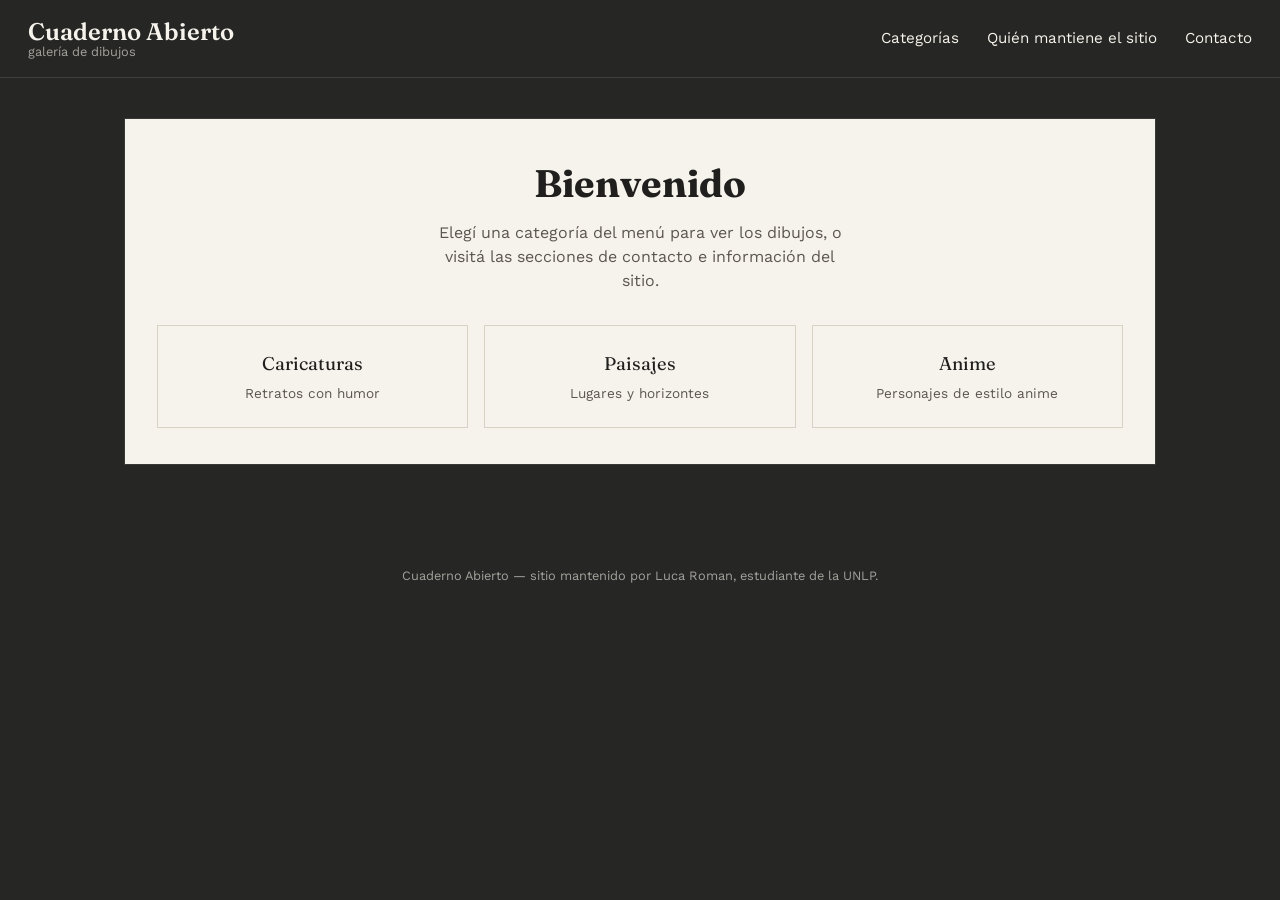
<file: app_claude/index.html>
<!DOCTYPE html>
<html lang="es">
<head>
  <meta charset="UTF-8">
  <meta name="viewport" content="width=device-width, initial-scale=1.0">
  <title>Cuaderno Abierto · Galería de dibujos</title>
  <link rel="stylesheet" href="estilosIA.css">
</head>
<body>

  <header class="cabecera">
    <div class="cabecera__marca">
      <a href="#inicio" class="marca__enlace">
        <span class="marca__titulo">Cuaderno Abierto</span>
        <span class="marca__subtitulo">galería de dibujos</span>
      </a>
    </div>

    <nav class="nav" aria-label="Navegación principal">
      <ul class="nav__lista">
        <li class="nav__item nav__item--desplegable">
          <a href="#caricaturas" class="nav__enlace">Categorías</a>
          <ul class="nav__submenu">
            <li><a href="#caricaturas">Caricaturas</a></li>
            <li><a href="#paisajes">Paisajes</a></li>
            <li><a href="#anime">Anime</a></li>
          </ul>
        </li>
        <li class="nav__item"><a href="#quien" class="nav__enlace">Quién mantiene el sitio</a></li>
        <li class="nav__item"><a href="#contacto" class="nav__enlace">Contacto</a></li>
      </ul>
    </nav>
  </header>

  <main class="contenido">

    <!-- CONTACTO -->
    <section id="contacto" class="panel">
      <p class="panel__eyebrow"><a href="#inicio">&larr; Volver a la galería</a></p>
      <h1 class="panel__titulo">Contacto</h1>
      <p class="panel__intro">Dejá tus datos y te respondemos a la brevedad.</p>

      <form class="formulario" action="mailto:contacto@cuadernoabierto.com" method="post" enctype="text/plain">
        <div class="formulario__campo">
          <label for="nombre">Nombre</label>
          <input type="text" id="nombre" name="Nombre" required>
        </div>

        <div class="formulario__campo">
          <label for="apellido">Apellido</label>
          <input type="text" id="apellido" name="Apellido" required>
        </div>

        <div class="formulario__campo">
          <label for="mail">Correo electrónico</label>
          <input type="email" id="mail" name="Mail" required>
        </div>

        <div class="formulario__campo">
          <label for="telefono">Teléfono</label>
          <input type="tel" id="telefono" name="Telefono">
        </div>

        <button type="submit" class="boton">Enviar mensaje</button>
      </form>
    </section>

    <!-- QUIEN MANTIENE EL SITIO -->
    <section id="quien" class="panel">
      <p class="panel__eyebrow"><a href="#inicio">&larr; Volver a la galería</a></p>
      <h1 class="panel__titulo">Quién mantiene el sitio</h1>
      <div class="ficha">
        <p class="ficha__nombre">Luca Roman</p>
        <p class="ficha__detalle">Estudiante de la Universidad Nacional de La Plata (UNLP).</p>
        <p class="ficha__detalle">Este sitio es un espacio personal donde se publican dibujos propios, organizados por categoría, a modo de cuaderno de bocetos digital.</p>
      </div>
    </section>

    <!-- CARICATURAS -->
    <section id="caricaturas" class="panel">
      <p class="panel__eyebrow"><a href="#inicio">&larr; Volver a la galería</a></p>
      <h1 class="panel__titulo">Caricaturas</h1>
      <p class="panel__intro">Retratos exagerados y trazos con humor.</p>

      <div class="galeria">
        <figure class="dibujo">
          <img src="imagenes/caricatura1.png" alt="Caricatura 1">
          <figcaption>Caricatura 1</figcaption>
        </figure>
        <figure class="dibujo">
          <img src="imagenes/caricatura2.png" alt="Caricatura 2">
          <figcaption>Caricatura 2</figcaption>
        </figure>
      </div>
    </section>

    <!-- PAISAJES -->
    <section id="paisajes" class="panel">
      <p class="panel__eyebrow"><a href="#inicio">&larr; Volver a la galería</a></p>
      <h1 class="panel__titulo">Paisajes</h1>
      <p class="panel__intro">Escenas de lugares, reales e imaginados.</p>

      <div class="galeria">
        <figure class="dibujo">
          <img src="imagenes/paisaje1.png" alt="Paisaje 1">
          <figcaption>Paisaje 1</figcaption>
        </figure>
        <figure class="dibujo">
          <img src="imagenes/paisaje2.png" alt="Paisaje 2">
          <figcaption>Paisaje 2</figcaption>
        </figure>
      </div>
    </section>

    <!-- ANIME -->
    <section id="anime" class="panel">
      <p class="panel__eyebrow"><a href="#inicio">&larr; Volver a la galería</a></p>
      <h1 class="panel__titulo">Anime</h1>
      <p class="panel__intro">Personajes y escenas de estilo anime.</p>

      <div class="galeria">
        <figure class="dibujo">
          <img src="imagenes/anime1.png" alt="Anime 1">
          <figcaption>Anime 1</figcaption>
        </figure>
        <figure class="dibujo">
          <img src="imagenes/anime2.png" alt="Anime 2">
          <figcaption>Anime 2</figcaption>
        </figure>
      </div>
    </section>

    <!-- INICIO (por defecto; se oculta cuando cualquier otra sección está activa) -->
    <section id="inicio" class="panel panel--inicio">
      <h1 class="panel__titulo">Bienvenido</h1>
      <p class="panel__intro">Elegí una categoría del menú para ver los dibujos, o visitá las secciones de contacto e información del sitio.</p>

      <div class="inicio__accesos">
        <a href="#caricaturas" class="acceso">
          <span class="acceso__titulo">Caricaturas</span>
          <span class="acceso__detalle">Retratos con humor</span>
        </a>
        <a href="#paisajes" class="acceso">
          <span class="acceso__titulo">Paisajes</span>
          <span class="acceso__detalle">Lugares y horizontes</span>
        </a>
        <a href="#anime" class="acceso">
          <span class="acceso__titulo">Anime</span>
          <span class="acceso__detalle">Personajes de estilo anime</span>
        </a>
      </div>
    </section>

  </main>

  <footer class="pie">
    <p>Cuaderno Abierto — sitio mantenido por Luca Roman, estudiante de la UNLP.</p>
  </footer>

</body>
</html>
</file>
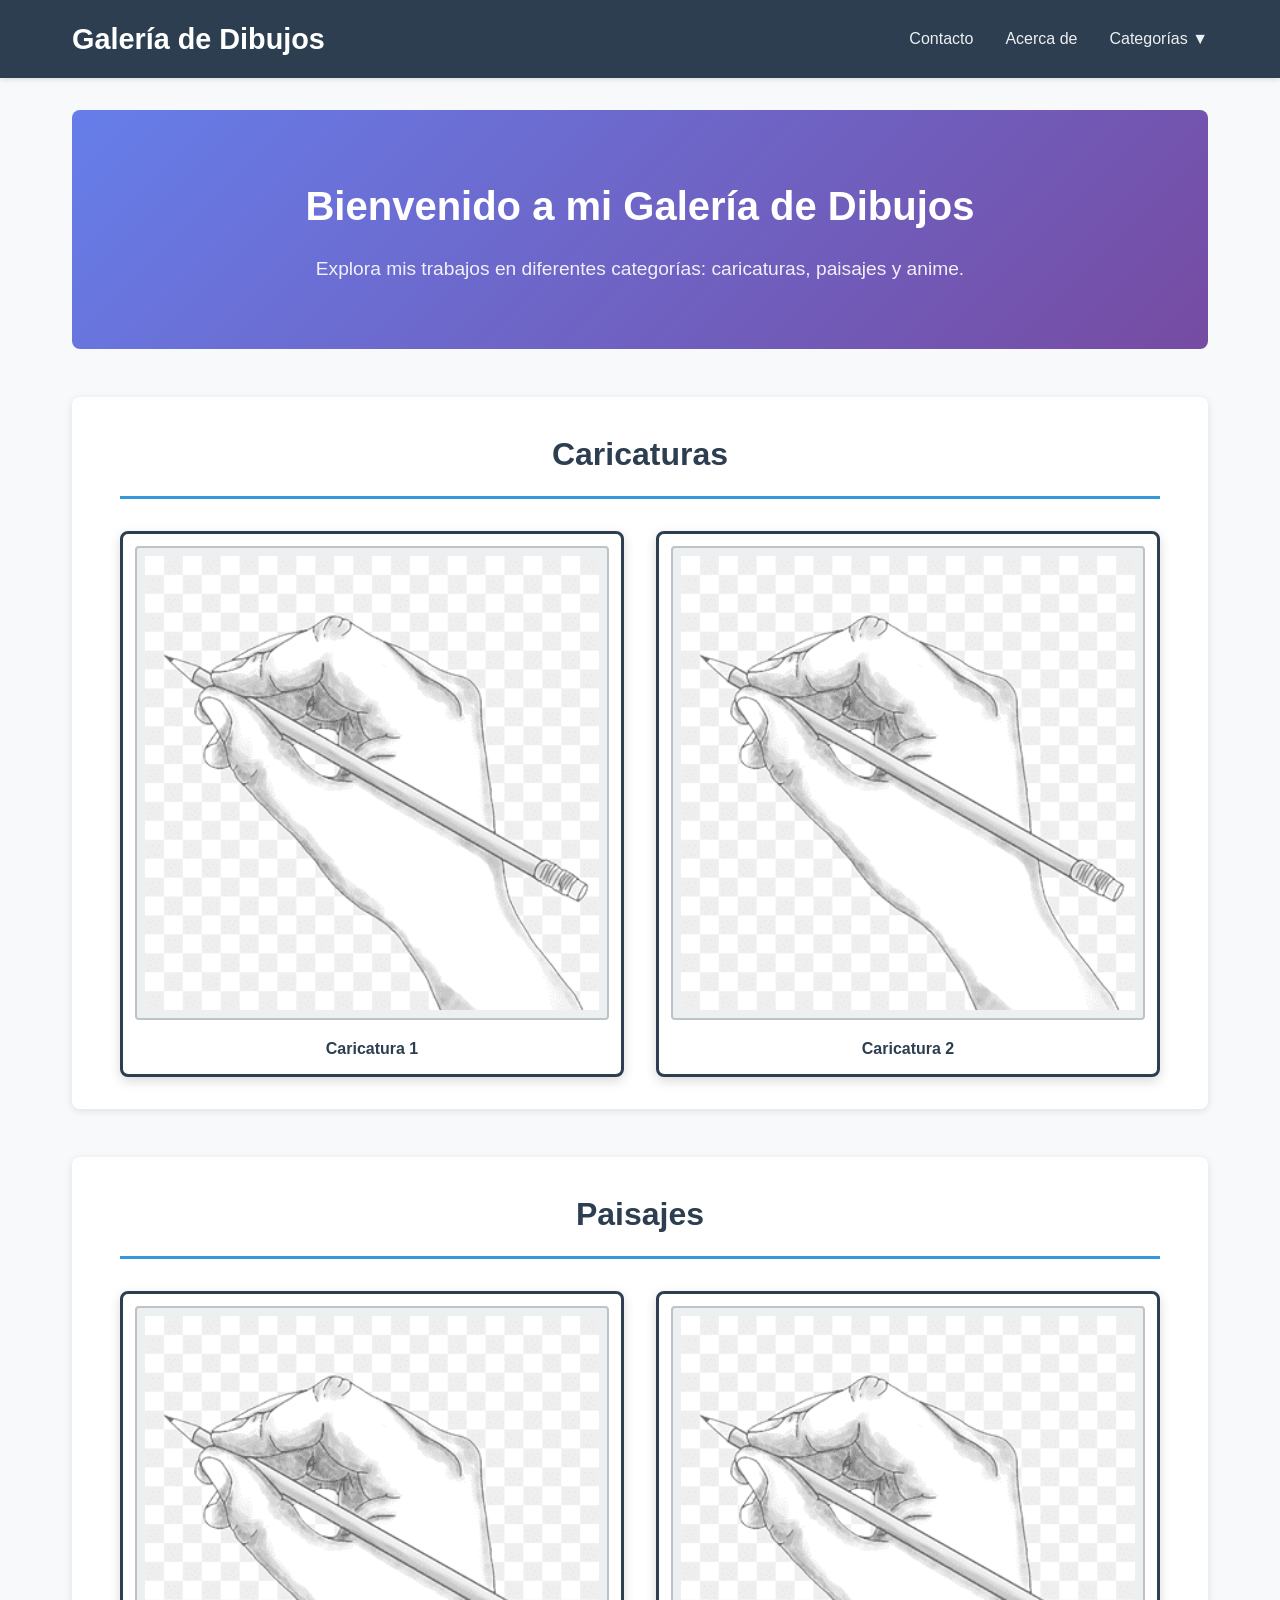
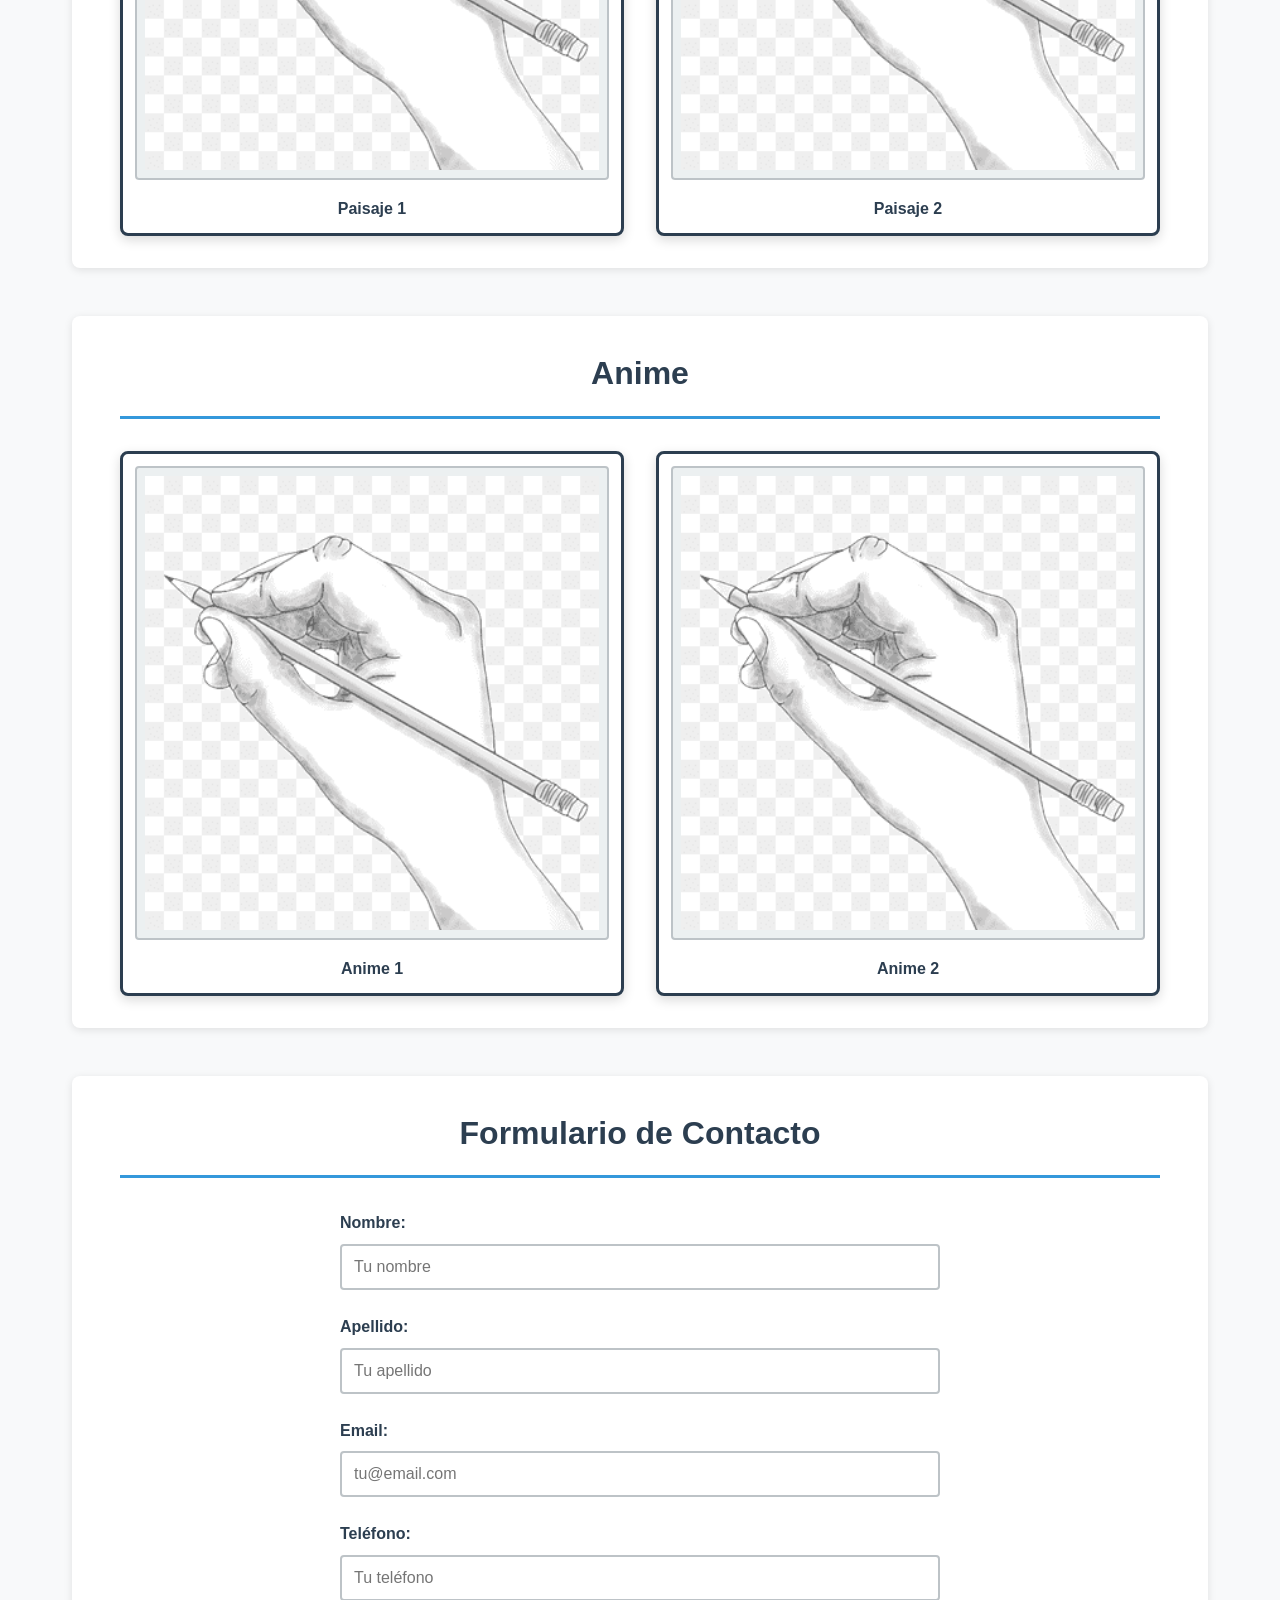
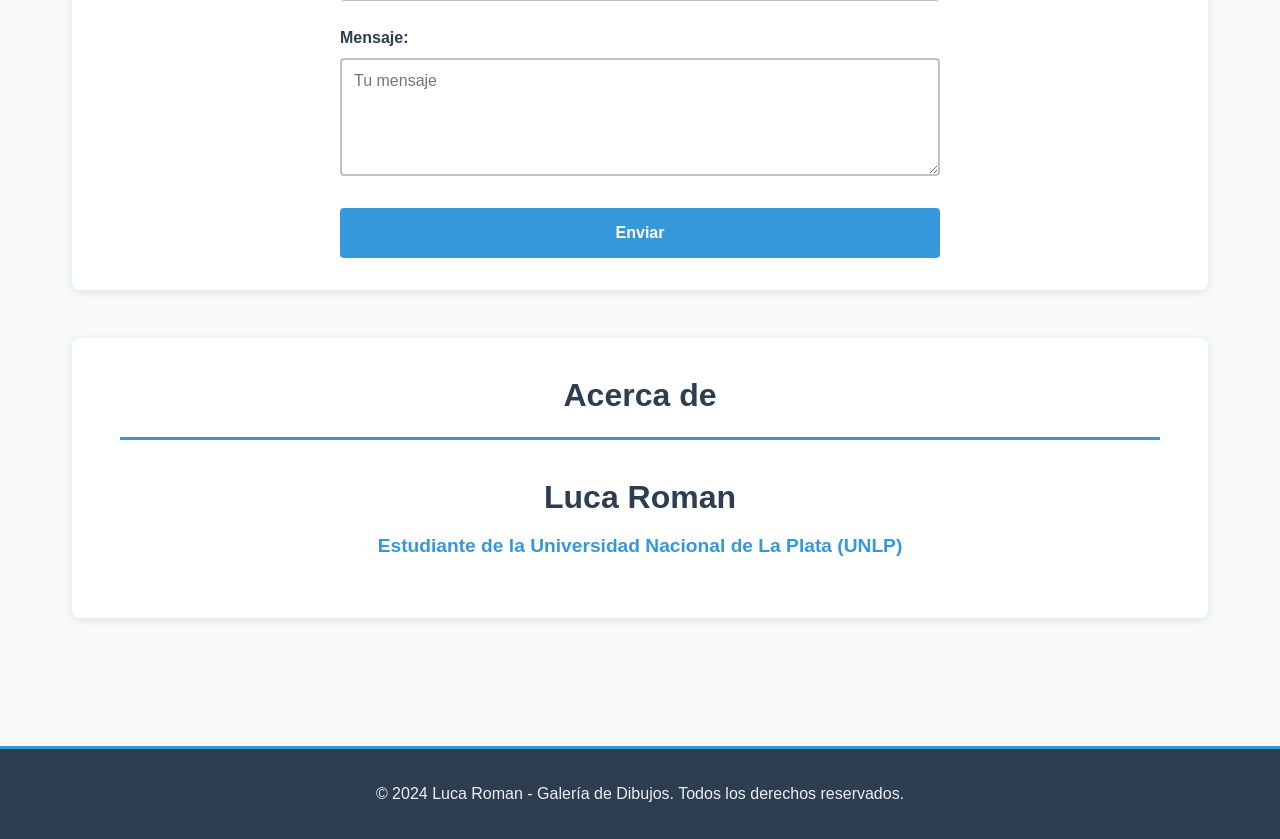
<file: app_copilot/index.html>
<!DOCTYPE html>
<html lang="es">
<head>
    <meta charset="UTF-8">
    <meta name="viewport" content="width=device-width, initial-scale=1.0">
    <title>Galería de Dibujos - Luca Roman</title>
    <link rel="stylesheet" href="estilosIA.css">
</head>
<body>
    <!-- Barra de Navegación -->
    <nav class="navbar">
        <div class="navbar-container">
            <h1 class="navbar-logo">Galería de Dibujos</h1>
            <ul class="navbar-menu">
                <li><a href="#contacto" class="nav-link">Contacto</a></li>
                <li><a href="#autor" class="nav-link">Acerca de</a></li>
                <li class="dropdown">
                    <span class="nav-link dropdown-toggle">Categorías ▼</span>
                    <div class="dropdown-content">
                        <a href="#caricaturas" class="dropdown-link">Caricaturas</a>
                        <a href="#paisajes" class="dropdown-link">Paisajes</a>
                        <a href="#anime" class="dropdown-link">Anime</a>
                    </div>
                </li>
            </ul>
        </div>
    </nav>

    <!-- Sección Principal -->
    <main>
        <!-- Sección de Inicio -->
        <section id="inicio" class="section-active">
            <div class="hero">
                <h2>Bienvenido a mi Galería de Dibujos</h2>
                <p>Explora mis trabajos en diferentes categorías: caricaturas, paisajes y anime.</p>
            </div>
        </section>

        <!-- Sección de Caricaturas -->
        <section id="caricaturas" class="galeria-section">
            <div class="container">
                <h2 class="section-title">Caricaturas</h2>
                <div class="galeria-grid">
                    <div class="imagen-card">
                        <img src="imagenes/caricatura1.png" alt="Caricatura 1" class="imagen">
                        <p class="imagen-titulo">Caricatura 1</p>
                    </div>
                    <div class="imagen-card">
                        <img src="imagenes/caricatura2.png" alt="Caricatura 2" class="imagen">
                        <p class="imagen-titulo">Caricatura 2</p>
                    </div>
                </div>
            </div>
        </section>

        <!-- Sección de Paisajes -->
        <section id="paisajes" class="galeria-section">
            <div class="container">
                <h2 class="section-title">Paisajes</h2>
                <div class="galeria-grid">
                    <div class="imagen-card">
                        <img src="imagenes/paisaje1.png" alt="Paisaje 1" class="imagen">
                        <p class="imagen-titulo">Paisaje 1</p>
                    </div>
                    <div class="imagen-card">
                        <img src="imagenes/paisaje2.png" alt="Paisaje 2" class="imagen">
                        <p class="imagen-titulo">Paisaje 2</p>
                    </div>
                </div>
            </div>
        </section>

        <!-- Sección de Anime -->
        <section id="anime" class="galeria-section">
            <div class="container">
                <h2 class="section-title">Anime</h2>
                <div class="galeria-grid">
                    <div class="imagen-card">
                        <img src="imagenes/anime1.png" alt="Anime 1" class="imagen">
                        <p class="imagen-titulo">Anime 1</p>
                    </div>
                    <div class="imagen-card">
                        <img src="imagenes/anime2.png" alt="Anime 2" class="imagen">
                        <p class="imagen-titulo">Anime 2</p>
                    </div>
                </div>
            </div>
        </section>

        <!-- Sección de Contacto -->
        <section id="contacto" class="form-section">
            <div class="container">
                <h2 class="section-title">Formulario de Contacto</h2>
                <form class="contact-form">
                    <div class="form-group">
                        <label for="nombre">Nombre:</label>
                        <input type="text" id="nombre" name="nombre" placeholder="Tu nombre" required>
                    </div>
                    <div class="form-group">
                        <label for="apellido">Apellido:</label>
                        <input type="text" id="apellido" name="apellido" placeholder="Tu apellido" required>
                    </div>
                    <div class="form-group">
                        <label for="email">Email:</label>
                        <input type="email" id="email" name="email" placeholder="tu@email.com" required>
                    </div>
                    <div class="form-group">
                        <label for="telefono">Teléfono:</label>
                        <input type="tel" id="telefono" name="telefono" placeholder="Tu teléfono" required>
                    </div>
                    <div class="form-group">
                        <label for="mensaje">Mensaje:</label>
                        <textarea id="mensaje" name="mensaje" placeholder="Tu mensaje" rows="5" required></textarea>
                    </div>
                    <button type="submit" class="btn-submit">Enviar</button>
                </form>
            </div>
        </section>

        <!-- Sección de Autor -->
        <section id="autor" class="about-section">
            <div class="container">
                <h2 class="section-title">Acerca de</h2>
                <div class="about-content">
                    <h3>Luca Roman</h3>
                    <p class="author-subtitle">Estudiante de la Universidad Nacional de La Plata (UNLP)</p>
                </div>
            </div>
        </section>
    </main>

    <!-- Footer -->
    <footer class="footer">
        <p>&copy; 2024 Luca Roman - Galería de Dibujos. Todos los derechos reservados.</p>
    </footer>
</body>
</html>
</file>
<file: app_claude/estilosIA.css>
/* =========================================================
   Cuaderno Abierto — estilosIA.css
   Sitio estático, sin scripts. La navegación entre secciones
   se resuelve con anclas (#id) y el pseudo-selector :target.
   ========================================================= */

@import url('https://fonts.googleapis.com/css2?family=Fraunces:opsz,wght@9..144,400;9..144,600;9..144,700&family=Work+Sans:wght@400;500;600&display=swap');

:root {
  /* Paleta */
  --pared: #262624;         /* fondo general, tipo pared de galería */
  --papel: #F6F3EC;         /* paneles / mat de los cuadros */
  --tinta: #201F1D;         /* texto principal */
  --tinta-suave: #5B5750;   /* texto secundario */
  --marco: #3A3835;         /* marco de los dibujos y bordes fuertes */
  --acento: #B5432F;        /* rojo lápiz corrector, para acentos puntuales */
  --linea: #D8D2C4;         /* líneas divisorias suaves sobre papel */

  /* Tipografía */
  --fuente-titulo: 'Fraunces', Georgia, serif;
  --fuente-texto: 'Work Sans', 'Segoe UI', sans-serif;
}

* { box-sizing: border-box; }

html { scroll-behavior: smooth; }

body {
  margin: 0;
  background: var(--pared);
  color: var(--tinta);
  font-family: var(--fuente-texto);
  line-height: 1.5;
}

a { color: inherit; text-decoration: none; }

/* ---------------------------------------------------------
   Cabecera y navegación
   --------------------------------------------------------- */

.cabecera {
  display: flex;
  flex-wrap: wrap;
  align-items: center;
  justify-content: space-between;
  gap: 1rem;
  padding: 1.1rem 1.75rem;
  background: var(--pared);
  border-bottom: 1px solid rgba(246, 243, 236, 0.12);
}

.marca__enlace {
  display: flex;
  flex-direction: column;
  line-height: 1.15;
}

.marca__titulo {
  font-family: var(--fuente-titulo);
  font-size: 1.5rem;
  font-weight: 600;
  color: var(--papel);
}

.marca__subtitulo {
  font-size: 0.8rem;
  color: rgba(246, 243, 236, 0.6);
}

.nav__lista {
  display: flex;
  flex-wrap: wrap;
  gap: 1.75rem;
  margin: 0;
  padding: 0;
  list-style: none;
}

.nav__enlace {
  display: inline-block;
  padding: 0.35rem 0;
  color: var(--papel);
  font-size: 0.95rem;
  border-bottom: 1px solid transparent;
}

.nav__enlace:hover,
.nav__enlace:focus {
  border-bottom-color: var(--acento);
}

/* Desplegable de categorías, sin scripts: se abre al pasar
   el mouse o al enfocar el elemento con el teclado. */
.nav__item--desplegable {
  position: relative;
}

.nav__submenu {
  position: absolute;
  top: 100%;
  left: 0;
  min-width: 11rem;
  margin: 0.4rem 0 0;
  padding: 0.4rem 0;
  list-style: none;
  background: var(--papel);
  border: 1px solid var(--marco);
  box-shadow: 4px 4px 0 rgba(0, 0, 0, 0.25);
  opacity: 0;
  visibility: hidden;
  transform: translateY(-4px);
  transition: opacity 0.15s ease, transform 0.15s ease, visibility 0.15s;
  z-index: 10;
}

.nav__item--desplegable:hover .nav__submenu,
.nav__item--desplegable:focus-within .nav__submenu {
  opacity: 1;
  visibility: visible;
  transform: translateY(0);
}

.nav__submenu li a {
  display: block;
  padding: 0.5rem 1rem;
  color: var(--tinta);
  font-size: 0.9rem;
}

.nav__submenu li a:hover,
.nav__submenu li a:focus {
  background: var(--linea);
}

/* ---------------------------------------------------------
   Lógica de secciones vía :target (sin JavaScript)
   --------------------------------------------------------- */

.contenido {
  max-width: 68rem;
  margin: 0 auto;
  padding: 2.5rem 1.75rem 4rem;
}

.panel { display: none; }

#contacto:target,
#quien:target,
#caricaturas:target,
#paisajes:target,
#anime:target {
  display: block;
}

/* #inicio se muestra por defecto y se oculta apenas cualquier
   otra sección pasa a ser el destino activo (:target). El orden
   de las secciones en el HTML hace posible este selector. */
#inicio { display: block; }

#contacto:target ~ #inicio,
#quien:target ~ #inicio,
#caricaturas:target ~ #inicio,
#paisajes:target ~ #inicio,
#anime:target ~ #inicio {
  display: none;
}

.panel {
  background: var(--papel);
  border: 1px solid var(--marco);
  padding: 2.25rem 2rem;
}

.panel--inicio {
  text-align: center;
}

.panel__eyebrow {
  margin: 0 0 1.25rem;
  font-size: 0.85rem;
}

.panel__eyebrow a {
  color: var(--tinta-suave);
  border-bottom: 1px solid var(--linea);
}

.panel__eyebrow a:hover { color: var(--acento); }

.panel__titulo {
  font-family: var(--fuente-titulo);
  font-size: clamp(1.8rem, 3vw, 2.4rem);
  margin: 0 0 0.5rem;
}

.panel__intro {
  color: var(--tinta-suave);
  max-width: 42ch;
  margin: 0 auto 1.75rem;
}

.panel--inicio .panel__intro { margin-left: auto; margin-right: auto; }
#contacto .panel__intro,
#quien .panel__intro,
#caricaturas .panel__intro,
#paisajes .panel__intro,
#anime .panel__intro { margin-left: 0; }

/* ---------------------------------------------------------
   Accesos rápidos de la sección de inicio
   --------------------------------------------------------- */

.inicio__accesos {
  display: grid;
  grid-template-columns: repeat(3, 1fr);
  gap: 1rem;
  margin-top: 2rem;
}

.acceso {
  display: flex;
  flex-direction: column;
  gap: 0.3rem;
  padding: 1.5rem 1rem;
  border: 1px solid var(--linea);
}

.acceso:hover { border-color: var(--acento); }

.acceso__titulo {
  font-family: var(--fuente-titulo);
  font-size: 1.15rem;
}

.acceso__detalle {
  font-size: 0.85rem;
  color: var(--tinta-suave);
}

/* ---------------------------------------------------------
   Galería de dibujos: mismo marco y relleno para todos
   --------------------------------------------------------- */

.galeria {
  display: grid;
  grid-template-columns: repeat(auto-fit, minmax(15rem, 1fr));
  gap: 1.75rem;
  margin-top: 1.5rem;
}

.dibujo {
  margin: 0;
  padding: 0.85rem;
  background: #FFFFFF;
  border: 1px solid var(--marco);
  box-shadow: 5px 5px 0 rgba(58, 56, 53, 0.15);
  text-align: center;
}

.dibujo img {
  display: block;
  width: 100%;
  aspect-ratio: 4 / 3;
  object-fit: cover;
  border: 1px solid var(--linea);
}

.dibujo figcaption {
  margin-top: 0.6rem;
  font-size: 0.85rem;
  color: var(--tinta-suave);
}

/* ---------------------------------------------------------
   Formulario de contacto
   --------------------------------------------------------- */

.formulario {
  display: flex;
  flex-direction: column;
  gap: 1.1rem;
  max-width: 26rem;
}

.formulario__campo {
  display: flex;
  flex-direction: column;
  gap: 0.35rem;
}

.formulario__campo label {
  font-size: 0.85rem;
  color: var(--tinta-suave);
}

.formulario__campo input {
  padding: 0.6rem 0.7rem;
  border: 1px solid var(--marco);
  background: #FFFFFF;
  font-family: var(--fuente-texto);
  font-size: 0.95rem;
}

.formulario__campo input:focus {
  outline: 2px solid var(--acento);
  outline-offset: 1px;
}

.boton {
  align-self: flex-start;
  padding: 0.65rem 1.4rem;
  background: var(--marco);
  color: var(--papel);
  border: 1px solid var(--marco);
  font-family: var(--fuente-texto);
  font-size: 0.95rem;
  cursor: pointer;
}

.boton:hover { background: var(--acento); border-color: var(--acento); }

/* ---------------------------------------------------------
   Ficha "quién mantiene el sitio"
   --------------------------------------------------------- */

.ficha__nombre {
  font-family: var(--fuente-titulo);
  font-size: 1.3rem;
  margin: 0 0 0.5rem;
}

.ficha__detalle {
  color: var(--tinta-suave);
  max-width: 42ch;
}

/* ---------------------------------------------------------
   Pie de página
   --------------------------------------------------------- */

.pie {
  text-align: center;
  padding: 1.5rem;
  color: rgba(246, 243, 236, 0.6);
  font-size: 0.8rem;
}

/* ---------------------------------------------------------
   Responsive
   --------------------------------------------------------- */

@media (max-width: 720px) {
  .cabecera {
    flex-direction: column;
    align-items: flex-start;
  }

  .nav__lista {
    gap: 1.1rem;
  }

  .inicio__accesos {
    grid-template-columns: 1fr;
  }

  .panel {
    padding: 1.75rem 1.25rem;
  }
}

@media (max-width: 460px) {
  .nav__submenu {
    position: static;
    opacity: 1;
    visibility: visible;
    transform: none;
    display: none;
    box-shadow: none;
    border: none;
    border-left: 2px solid var(--linea);
    margin-top: 0.4rem;
  }

  .nav__item--desplegable:hover .nav__submenu,
  .nav__item--desplegable:focus-within .nav__submenu {
    display: block;
  }
}
</file>
<file: app_copilot/estilosIA.css>
/* ===========================
   ESTILOS GENERALES
   =========================== */

* {
    margin: 0;
    padding: 0;
    box-sizing: border-box;
}

body {
    font-family: 'Segoe UI', Tahoma, Geneva, Verdana, sans-serif;
    line-height: 1.6;
    color: #333;
    background-color: #f8f9fa;
}

html {
    scroll-behavior: smooth;
}

/* ===========================
   BARRA DE NAVEGACIÓN
   =========================== */

.navbar {
    background-color: #2c3e50;
    box-shadow: 0 2px 5px rgba(0, 0, 0, 0.1);
    position: sticky;
    top: 0;
    z-index: 100;
}

.navbar-container {
    max-width: 1200px;
    margin: 0 auto;
    display: flex;
    justify-content: space-between;
    align-items: center;
    padding: 1rem 2rem;
}

.navbar-logo {
    color: #fff;
    font-size: 1.8rem;
    font-weight: bold;
    text-decoration: none;
}

.navbar-menu {
    display: flex;
    list-style: none;
    gap: 2rem;
    align-items: center;
}

.nav-link {
    color: #ecf0f1;
    text-decoration: none;
    font-size: 1rem;
    transition: color 0.3s ease;
    cursor: pointer;
}

.nav-link:hover {
    color: #3498db;
}

/* ===========================
   DROPDOWN (CSS PURO)
   =========================== */

.dropdown {
    position: relative;
}

.dropdown-toggle {
    display: flex;
    align-items: center;
    gap: 0.5rem;
}

.dropdown-content {
    display: none;
    position: absolute;
    background-color: #34495e;
    min-width: 200px;
    box-shadow: 0 8px 16px rgba(0, 0, 0, 0.2);
    border-radius: 4px;
    top: 100%;
    left: 0;
    z-index: 101;
}

.dropdown:hover .dropdown-content {
    display: block;
}

.dropdown-link {
    color: #ecf0f1;
    padding: 0.75rem 1.5rem;
    text-decoration: none;
    display: block;
    transition: background-color 0.3s ease, color 0.3s ease;
}

.dropdown-link:hover {
    background-color: #3498db;
    color: #fff;
}

/* ===========================
   MAIN & SECTIONS
   =========================== */

main {
    max-width: 1200px;
    margin: 0 auto;
    padding: 2rem;
}

.container {
    width: 100%;
    max-width: 1200px;
    margin: 0 auto;
    padding: 0 1rem;
}

section {
    margin-bottom: 3rem;
    scroll-margin-top: 80px;
}

.section-title {
    font-size: 2rem;
    text-align: center;
    margin-bottom: 2rem;
    color: #2c3e50;
    border-bottom: 3px solid #3498db;
    padding-bottom: 1rem;
}

/* ===========================
   SECCIÓN HERO
   =========================== */

.hero {
    background: linear-gradient(135deg, #667eea 0%, #764ba2 100%);
    color: white;
    padding: 4rem 2rem;
    border-radius: 8px;
    text-align: center;
    margin-bottom: 2rem;
}

.hero h2 {
    font-size: 2.5rem;
    margin-bottom: 1rem;
}

.hero p {
    font-size: 1.2rem;
    opacity: 0.9;
}

/* ===========================
   GALERÍA DE IMÁGENES
   =========================== */

.galeria-section {
    background-color: #fff;
    padding: 2rem;
    border-radius: 8px;
    box-shadow: 0 2px 8px rgba(0, 0, 0, 0.1);
}

.galeria-grid {
    display: grid;
    grid-template-columns: repeat(auto-fit, minmax(300px, 1fr));
    gap: 2rem;
    margin-top: 1.5rem;
}

.imagen-card {
    background-color: #fff;
    border: 3px solid #2c3e50;
    border-radius: 8px;
    overflow: hidden;
    box-shadow: 0 4px 12px rgba(0, 0, 0, 0.15);
    transition: transform 0.3s ease, box-shadow 0.3s ease;
    padding: 12px;
}

.imagen-card:hover {
    transform: translateY(-5px);
    box-shadow: 0 8px 20px rgba(0, 0, 0, 0.25);
}

.imagen {
    width: 100%;
    height: auto;
    display: block;
    background-color: #ecf0f1;
    border: 2px solid #bdc3c7;
    border-radius: 4px;
    padding: 8px;
}

.imagen-titulo {
    text-align: center;
    margin-top: 1rem;
    font-weight: 600;
    color: #2c3e50;
}

/* ===========================
   FORMULARIO DE CONTACTO
   =========================== */

.form-section {
    background-color: #fff;
    padding: 2rem;
    border-radius: 8px;
    box-shadow: 0 2px 8px rgba(0, 0, 0, 0.1);
}

.contact-form {
    max-width: 600px;
    margin: 0 auto;
}

.form-group {
    margin-bottom: 1.5rem;
}

.contact-form label {
    display: block;
    margin-bottom: 0.5rem;
    font-weight: 600;
    color: #2c3e50;
}

.contact-form input,
.contact-form textarea {
    width: 100%;
    padding: 0.75rem;
    border: 2px solid #bdc3c7;
    border-radius: 4px;
    font-size: 1rem;
    font-family: inherit;
    transition: border-color 0.3s ease;
}

.contact-form input:focus,
.contact-form textarea:focus {
    outline: none;
    border-color: #3498db;
}

.btn-submit {
    width: 100%;
    padding: 1rem;
    background-color: #3498db;
    color: white;
    border: none;
    border-radius: 4px;
    font-size: 1rem;
    font-weight: 600;
    cursor: pointer;
    transition: background-color 0.3s ease;
}

.btn-submit:hover {
    background-color: #2980b9;
}

/* ===========================
   SECCIÓN ACERCA DE
   =========================== */

.about-section {
    background-color: #fff;
    padding: 2rem;
    border-radius: 8px;
    box-shadow: 0 2px 8px rgba(0, 0, 0, 0.1);
}

.about-content {
    max-width: 800px;
    margin: 0 auto;
    text-align: center;
}

.about-content h3 {
    font-size: 2rem;
    color: #2c3e50;
    margin-bottom: 0.5rem;
}

.author-subtitle {
    font-size: 1.2rem;
    color: #3498db;
    font-weight: 600;
    margin-bottom: 1.5rem;
}

.author-description {
    font-size: 1rem;
    line-height: 1.8;
    color: #555;
    margin-bottom: 1.5rem;
    text-align: justify;
}

/* ===========================
   FOOTER
   =========================== */

.footer {
    background-color: #2c3e50;
    color: #ecf0f1;
    text-align: center;
    padding: 2rem;
    margin-top: 3rem;
    border-top: 3px solid #3498db;
}

.footer p {
    margin: 0;
}

/* ===========================
   RESPONSIVE DESIGN
   =========================== */

/* Tablets (hasta 768px) */
@media (max-width: 768px) {
    .navbar-container {
        flex-direction: column;
        gap: 1rem;
    }

    .navbar-menu {
        gap: 1rem;
    }

    .navbar-logo {
        font-size: 1.5rem;
    }

    .nav-link {
        font-size: 0.9rem;
    }

    .hero h2 {
        font-size: 1.8rem;
    }

    .hero p {
        font-size: 1rem;
    }

    .section-title {
        font-size: 1.5rem;
    }

    .galeria-grid {
        grid-template-columns: 1fr;
        gap: 1.5rem;
    }

    .dropdown-content {
        position: static;
        display: none;
        box-shadow: none;
        background-color: #34495e;
        width: 100%;
        margin-top: 0.5rem;
    }

    .dropdown:hover .dropdown-content {
        display: block;
    }
}

/* Móviles (hasta 480px) */
@media (max-width: 480px) {
    main {
        padding: 1rem;
    }

    .navbar-container {
        padding: 1rem;
    }

    .navbar-logo {
        font-size: 1.3rem;
    }

    .navbar-menu {
        gap: 0.5rem;
        font-size: 0.8rem;
    }

    .hero {
        padding: 2rem 1rem;
    }

    .hero h2 {
        font-size: 1.5rem;
    }

    .section-title {
        font-size: 1.3rem;
    }

    .galeria-section,
    .form-section,
    .about-section {
        padding: 1rem;
    }

    .about-content h3 {
        font-size: 1.5rem;
    }

    .author-description {
        text-align: left;
    }
}

/* ===========================
   ACCESIBILIDAD
   =========================== */

@media (prefers-reduced-motion: reduce) {
    * {
        animation-duration: 0.01ms !important;
        animation-iteration-count: 1 !important;
        transition-duration: 0.01ms !important;
    }
}
</file>
